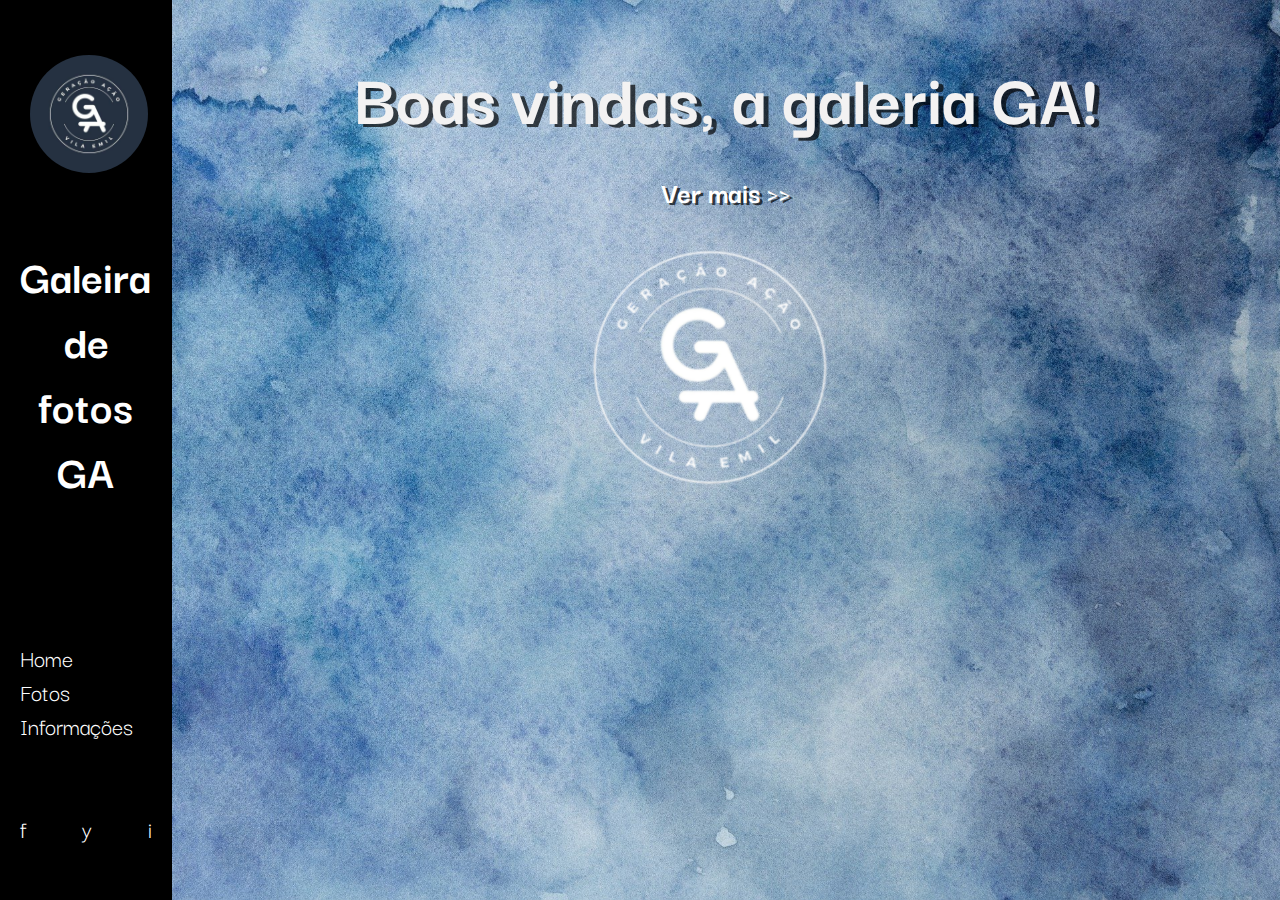
<file: index.html>
<!DOCTYPE html>
<html lang="en">
<head>
    <meta charset="UTF-8">
    <meta name="viewport" content="width=device-width, initial-scale=1.0">
    <link rel="stylesheet" href="css/styles.css">
    <title>galeria GA</title>
</head>
<body>
    <div class="container">
        <nav class="nav-bar">
          <img src="css/imagens/GA.jpeg" alt="">
            <h1>
                Galeira de fotos GA</h1>
              <div class="mobile-menu">
                <div class="line1"></div>
                <div class="line2"></div>
                <div class="line3"></div>
              </div>
             
                <ul class="nav">
                    <li><a href="./index.html">Home</a></li>
                    <li><a href="./fotos.html">Fotos</a></li>
                    <li><a href="./infomacoes.html">Informações</a></li>
                    
                    <li class="container_social-mobile"> 
                      <ul class="social-mobile_itens">
                       <li><a href="https://www.facebook.com/icnvvilaemil?locale=pt_BR">F</a></li>
                       <li><a href="https://www.youtube.com/@ICNVvilaemil">Y</a></li>
                       <li><a href="https://www.instagram.com/gavilaemil?utm_source=ig_web_button_share_sheet&igsh=ZDNlZDc0MzIxNw==">I</a></li>
                      </ul>
                   </li>
                </ul>

               
            
             <ul class="list-sociais">
              <li><a href="https://www.facebook.com/icnvvilaemil?locale=pt_BR">f</a></li>
              <li><a href="https://www.youtube.com/@ICNVvilaemil">y</a></li>
              <li><a href="https://www.instagram.com/gavilaemil?utm_source=ig_web_button_share_sheet&igsh=ZDNlZDc0MzIxNw==">i</a></li>
             </ul>
        </nav> 
        
        <main class="galeria">
       <div class="galeria-boas_vindas">
        <h2>Boas vindas, a galeria GA!</h2>
        <a href="./fotos.html">Ver mais >></a>
        <img src="css/imagens/logoGA.PNG" alt="">
       </div>
         
        
    </main>
    </div>
   <script src="nav_bar-mobile.js"></script>
</body>
</html>
</file>
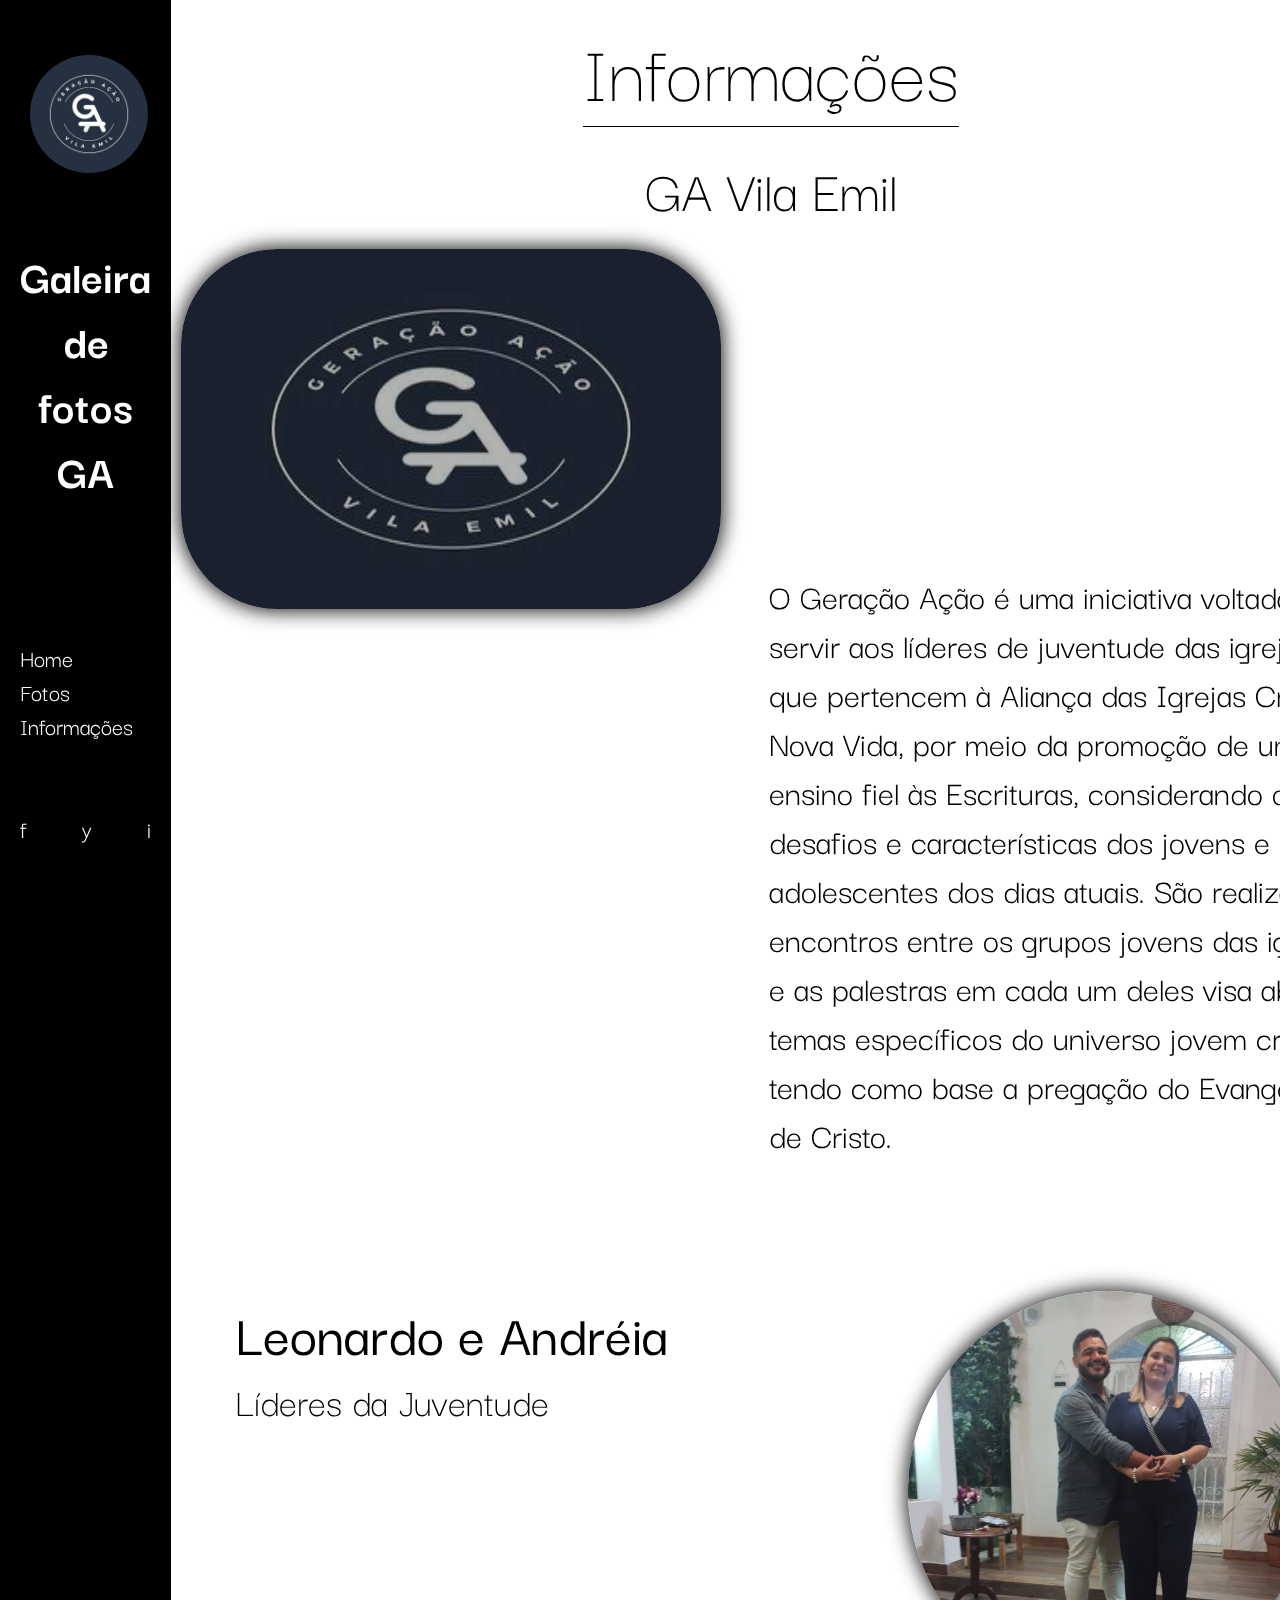
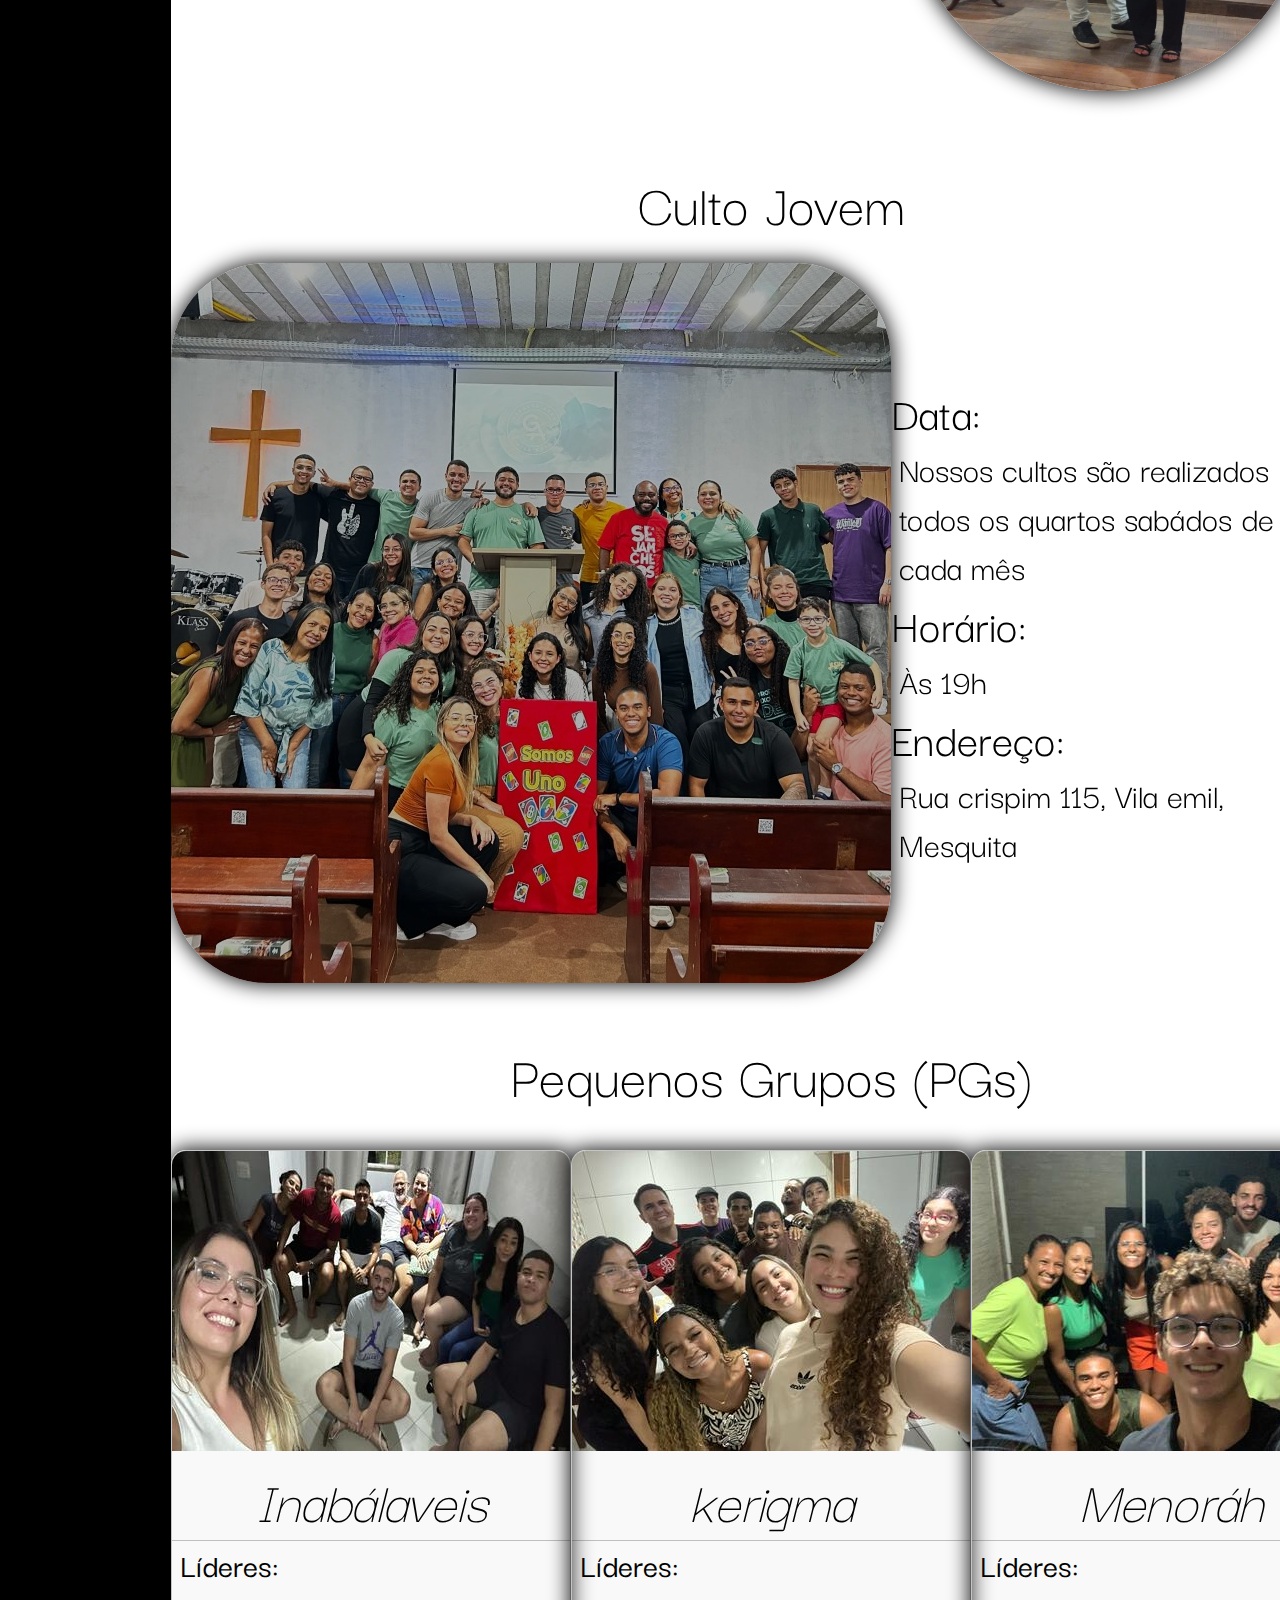
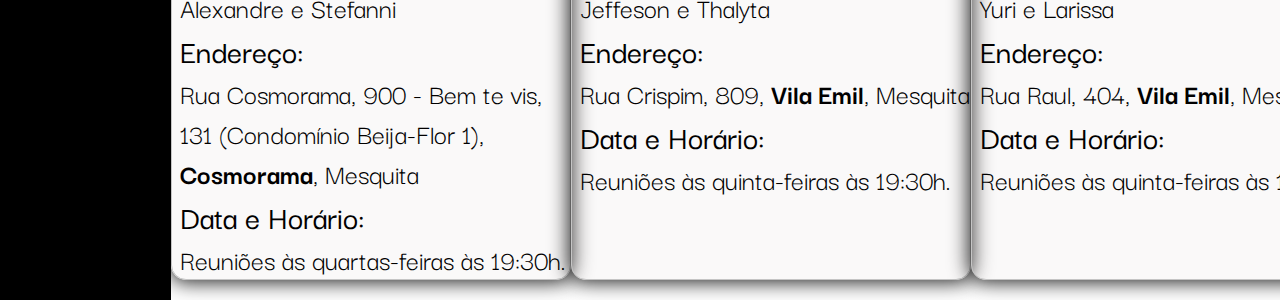
<file: infomacoes.html>
<!DOCTYPE html>
<html lang="en">
<head>
    <meta charset="UTF-8">
    <meta name="viewport" content="width=device-width, initial-scale=1.0">
    <link rel="shortcut icon" href="css/favicon/favicon-16x16.png" type="image/x-icon">
    <link rel="stylesheet" href="css/styles.css">
    <title>Document</title>
</head>
<body>
    <div class="container">
        <nav class="nav-bar">
            <img src="css/imagens/GA.jpeg" alt="">           <h1>
                Galeira de fotos GA</h1>
    
                <div class="mobile-menu">
                    <div class="line1"></div>
                    <div class="line2"></div>
                    <div class="line3"></div>
                </div>
    
                    <ul class="nav">
                        <li><a href="./index.html">Home</a></li>
                        <li><a href="./fotos.html">Fotos</a></li>
                        <li><a href="./infomacoes.html">Informações</a></li> 
                         
                        <li class="container_social-mobile"> 
                           <ul class="social-mobile_itens">
                            <li><a href="https://www.facebook.com/icnvvilaemil?locale=pt_BR">F</a></li>
                            <li><a href="https://www.youtube.com/@ICNVvilaemil">Y</a></li>
                            <li><a href="https://www.instagram.com/gavilaemil?utm_source=ig_web_button_share_sheet&igsh=ZDNlZDc0MzIxNw==">I</a></li>
                           </ul>
                        </li>
                       

                    </ul>
    
                  
                
             <ul class="list-sociais">
                <li><a href="https://www.facebook.com/icnvvilaemil?locale=pt_BR">f</a></li>
                <li><a href="https://www.youtube.com/@ICNVvilaemil">y</a></li>
                <li><a href="https://www.instagram.com/gavilaemil?utm_source=ig_web_button_share_sheet&igsh=ZDNlZDc0MzIxNw==">i</a></li>
             </ul>
          
            
        </nav>
        
        
        <main class="info">
           
            <div class="container-info">
            <div class="tiltle-info"><h1 >Informações</h1></div>

             <div class="tiltle-ga"><h1>GA Vila Emil</h1></div>


             <div class="title-lideres">
                 <div class="ga-descript">
                    <img class="img-fundo" src="css/imagens/GA_fundo.jpeg" alt=""/>
                 <p>O Geração Ação é uma iniciativa voltada para servir aos líderes de juventude das igrejas que pertencem à Aliança das Igrejas Cristãs Nova Vida, por meio da promoção de um ensino fiel às Escrituras, considerando os desafios e características dos jovens e adolescentes dos dias atuais. São realizados encontros entre os grupos jovens das igrejas, e as palestras em cada um deles visa abordar temas específicos do universo jovem cristão, tendo como base a pregação do Evangelho de Cristo.</p>
                 </div>
                  <div class="lideres">
                    <img class="img-lideres" src="css/imagens/lideresGA.webp" alt=""> 
                  
                    <div class="titulos">
                        <h1 class="nome">Leonardo e Andréia</h1> 
                        <h1 class="subtitulo">Líderes da Juventude</h1>
                    </div>
                  </div>
                  
                </div>
                </div>

                <div class="culto-jovem">
                    <div class="tiltle-culto_jovem"><h1>Culto Jovem</h1></div>
                   <div class="container-jovem">
                    <img class="img-culto_jovem" src="css/imagens/foto-culto.jpg" alt="foto culto GA">

                    <div class="jovem-descript"> 
                         <h1 class="data-culto_jovem">Data:</h1>
                        <p class="descricao-data">Nossos cultos são realizados todos os quartos sabádos de cada mês</p>
    
                        <h1 class="horario-culto_jovem">Horário:</h1>
                        <p class="descricao-horario">Às 19h</p>
    
                        <h1 class=" endereco-culto_jovem">Endereço:</h1>
                        <p class="descricao-endereco">Rua crispim 115, Vila emil, Mesquita</p></div>
                </div> 
                   </div>

                <div class="pg">
                      <div class="tiltle-pg"><h1>Pequenos Grupos (PGs)</h1></div>
                      <div class="container-pg">
                        <div class="container-grupo">
                            <img src="css/imagens/inabalaveis.jpeg" alt="pequeno grupo inábalaves">
                             <h1 class="tiltle-grupos">Inabálaveis</h1>
                             
                             <h2 class="subtiltle-grupos">Líderes:</h2>
                             <p>Alexandre e Stefanni</p>
                           
                             <h2 class="subtiltle-grupos">Endereço:</h2>
                             <p>Rua Cosmorama, 900 - Bem te vis, 131 (Condomínio Beija-Flor 1), <strong>Cosmorama</strong>, Mesquita</p>
                             
                             <h2 class="subtiltle-grupos">Data e Horário:</h2>
                             <p>Reuniões às quartas-feiras às 19:30h.</p>
                      </div>
                        <div class="container-grupo">
                            <img src="css/imagens/keriguima.jpeg" alt="pequeno grupo inábalaves">
                             <h1 class="tiltle-grupos">kerigma</h1>
                             
                             <h2 class="subtiltle-grupos">Líderes:</h2>
                             <p>Jeffeson e Thalyta</p>
                           
                             <h2 class="subtiltle-grupos">Endereço:</h2>
                             <p>Rua Crispim, 809, <strong>Vila Emil</strong>, Mesquita</p>
                             
                             <h2 class="subtiltle-grupos">Data e Horário:</h2>
                             <p>Reuniões às quinta-feiras às 19:30h.</p>
                      </div>

                        <div class="container-grupo">
                            <img src="css/imagens/pg3.jpeg" alt="pequeno grupo inábalaves">
                             <h1 class="tiltle-grupos">Menoráh</h1>
                             
                             <h2 class="subtiltle-grupos">Líderes:</h2>
                             <p>Yuri e Larissa</p>
                           
                             <h2 class="subtiltle-grupos">Endereço:</h2>
                             <p>Rua Raul, 404, <strong>Vila Emil</strong>, Mesquita.</p>
                             
                             <h2 class="subtiltle-grupos">Data e Horário:</h2>
                             <p>Reuniões às quinta-feiras às 19:30h.</p>
                      </div>
                </div>
            </div>
         </div>

         
        </main>
    </div>
    <script src="nav_bar-mobile.js"></script>
</body>
</html>
</file>
<file: css/styles.css>
@import url('https://fonts.googleapis.com/css2?family=Darker+Grotesque:wght@300..900&family=Roboto+Flex:opsz,wght@8..144,100..1000&family=Roboto:ital,wght@0,100..900;1,100..900&display=swap');
* {
    margin : 0;
    padding: 0;
    border: 0;
    box-sizing: border-box;
    
 
    
}

body {
    background-color: black;
    font-family: "Darker Grotesque", sans-serif;
    color: white;
    font-size: 24px;
     
}


ul{
    margin: 0;
    padding: 0;
}
li {
    list-style: none;
}

a {
    color: white;
    text-decoration: none;
    font-size: 25px;
}
.nav a {
    display: block;
    width: 100%;
    transition: background-color 1s,font-weight .5s, padding-left .5s;
}
.nav .img-mobile{
    display: none;
}
.nav a:hover{
    
    font-weight:bold;
    padding-left: 15px ;
   
    background-color: rgb(204, 204, 204, 0.2);
}


a:hover{
    font-weight:bold;
    text-shadow: 2px 2px rgb(0, 0, 0, 0.7); 
  
}
.nav-bar img {width: 90%;
border-radius: 100%;
margin-left:10px;

}

.nav-bar h1 {
    text-align: center;
    font-size: 2em;
}
.nav-bar {
    width: 15vw; 
    height: 100vh;
    position: sticky;
    top: 0;
    left: 0;
    padding: 20px;
    display: flex;
    flex-direction: column;
    justify-content: space-around;
    
    
    
}
   

.list-sociais {
    display: flex;
    justify-content: space-between;
   
}

.container_social-mobile{
    display: none;
}



.container  {
    display: flex;
}

.galeria {
    width:100vw;
    min-height:100vh ;
     background-image: url(./imagens/azul.jpg); 
    background-attachment: fixed;
    background-size:cover;
    
}

.galeria-boas_vindas{
    display: flex;
    flex-direction: column;
    flex-wrap: nowrap;
    align-items: center;
    gap: 25px;
    padding-top: 4%;
}
.galeria h2 {
    font-size: 75px;
    color: rgb(243, 242, 242);
    text-shadow: 5px  3px rgb(0, 0, 0, 0.7);
}
.galeria a {
    font-size: 30px;
    font-weight:bold;
    text-shadow: 3px 2px rgb(0, 0, 0, 0.7);
}




.container-fotos {
    padding-top: 5px;
    display: flex;
    flex-wrap: wrap;
    column-gap: 10px;
    row-gap: 10px;
    justify-content: center;
 
}

.galeria-fotos{
    
    text-align: center;
    width: 100%;
}
.fotos-itens{
width: 20%;
overflow: hidden;




}

.fotos-itens img{  
 
  width: 100%;
  height: 80%;
  object-fit: contain;
transition: scale .8s ease;
  
  
}

.fotos-itens img:hover{
   scale:1.80;
  
   
}

.btn-aparecer{
    padding:15px;
    font-size: 20px;
    margin-top: 5px;
    color: white;
    background-color: gray;
    border-radius: 8%;
    cursor: pointer;   
}

.btn-download {
    padding:0px;
    margin: 0;
    background-color:transparent ;
  
}
.btn-download::after{
    content: url( imagens/icon\ 35x35.png
    );
}


.info{
    background-color:white;
    width: 100vw;
    color: black;
   
}
.container-info{
    display: flex;
    /* position: relative; */
    z-index: 10;
    min-height: 100vh;;
    display: flex;
    flex-direction: column;
    flex-wrap: nowrap;
    align-items: center;
    
}
.tiltle-info {
    padding-top: .5em;
    text-align: center;
    border-bottom: 1px solid black;
}
.container-info h1 {
    font-size: 2.5em;
    font-weight: 350;
}

.tiltle-info h1 {
   font-weight: 300; 
    font-size: 3.5em;   
} 

.tiltle-ga h1 {
    margin:20px ;
}

.title-lideres{
    width: 100%;
    position: relative;
    display: flex;
    flex-direction: column;
    justify-content: center;
    flex-wrap: nowrap;
    align-items: center;
}

.ga-descript {
    display: flex;
    flex-direction: row;
    justify-content: space-around;
    gap: 20px;
    align-items: baseline;
    
    
}

.title-lideres .img-fundo{
    width: 45%;
    height: 40vh;
    border-radius: 4em;
    filter: brightness(70%);
    box-shadow: 0px 0px 20px 2px rgb(0, 0, 0, 0.9);
}

.ga-descript p {
    font-size: 1.5em;
    width: 50%
}

.lideres {
    display: flex;
    flex-direction: row-reverse;
    width: 100%;
    align-items: flex-start;
    justify-content:center;
    margin-top: 5.5em;
    gap: 10em;
}

.lideres .img-lideres{
    width: 400px;
    border-radius: 50%;
    box-shadow: 0px 0px 20px 2px rgb(0, 0, 0, 0.9);

}
.lideres .nome {
    font-weight: 500;
}

.lideres .subtitulo{
    font-size: 1.7em;
}

.culto-jovem {
    width: 100%;
    margin-top: 50px;
    display: flex;
    flex-direction: column;
    justify-content: center;
    justify-items: center;
    align-items: center;
    position: relative;
}

.tiltle-culto_jovem h1{
    margin: 20px;
    font-weight: 350;
    font-size: 2.5em;

}

.container-jovem{
    display: flex;
    align-items: center;
    justify-content: space-around;
    flex-wrap: nowrap;
    flex-direction: row;
    width: 100%;
}

.img-culto_jovem {
    border-radius: 4em;
    filter: brightness(70%);
    box-shadow: 0px 0px 20px 2px rgb(0, 0, 0, 0.9);
}
.jovem-descript{
    width: 40%;
}
.jovem-descript h1{
   font-weight: 400;
}

.jovem-descript p {
    font-size: 1.5em;
    width: 80%;
}


.pg{
    margin-top: 50px;
    display: flex;
    flex-direction: column;
    flex-wrap: nowrap;
    justify-content: center;
    align-items: center;
    margin-bottom: 20px;
}

.tiltle-pg h1{
    font-weight: 350;
    font-size: 2.5em;
    margin-bottom: 35px;
}

.container-pg{
    display: flex;
    flex-direction: row;
    align-items: stretch;
    width: 100%;
    justify-content: space-around
    
}
.container-pg img{
    width: 400px;
   
}

.container-grupo{
    width: 400px;
    border-radius: 15px;
    border-top:none ;
    border: 1px solid rgb(197, 197, 197);
    overflow: hidden;
    background-color:rgba(226, 221, 221, 0.171);
    box-shadow: 0px 0px 20px 2px rgb(0, 0, 0, 0.9);
}

 .tiltle-grupos {
    font-weight: 300;
    font-style: italic;
    font-size: 2.5em;
    text-align: center;
    border-bottom: 1px solid rgba(51, 43, 43, 0.281);
 }

.container-grupo .subtiltle-grupos, p {
    padding-left: 8px;
}

.subtiltle-grupos{
    font-weight: 500;
    font-size: 1.4em;
 }

 .container-grupo p {
    font-size: 1.2em;
 }


@media screen and (min-width: 320px) and (max-width: 1023px) {

    body{
        
        font-size: 12px;

    }
    .container{
       display:flex;
       flex-direction: column;
       flex-wrap: wrap;
       overflow: hidden;
       min-height: 100vh;
      
    }

    .nav-bar{
        position:fixed;
        top: 0;
        display: flex;
        width:100vw;
        height: 5.4vh;
        flex-direction: row;
        justify-content: space-between;
        background-color: #060e1a;
        align-items: center;
        z-index: 1000;
        
    }
  .nav-bar img{
    width: 20%;
    display: none;
  } 

  .list-sociais{
    display: none;
  }
  .mobile-menu{
   cursor:pointer ;
  }
  .mobile-menu div{
    width: 32px;
    height: 2px;
    background-color: white;
    margin: 8px;
  }
 
  .nav{
   position: absolute;
   top: 96%;
   background-color: #060e1a;
   right: 0;
   width: 100vw;
   height: 100vh;
   display: flex;
   flex-direction: column;
   align-items: center;
   padding-top: 4vh;
   gap: 4em;
   transform: translateX(100%);
   transition: transform 0.7s ease-in;
   z-index: 10000; 
   overflow-y: scroll;
  }
   
  .nav.active{
    transform: translateX(0);
  }

  .nav li {
    opacity: 0;
  }
  @keyframes navLinkFade {
    from {
      opacity: 0;
      transform: translateX(50px);
    }
    to {
      opacity: 1;
      transform: translateX(0);
    }
  }
  
  .mobile-menu.active .line1 {
    transform: rotate(-45deg) translate(-8px, 8px);
    transition: transform 0.5s;
  }
  
  .mobile-menu.active .line2 {
    opacity: 0; 
    transition: transform 0.5s, opacity 0,5s
   }
  
  .mobile-menu.active .line3 {
    transform: rotate(45deg) translate(-5px, -7px);
    transition: transform 0.5s;
  }
   
  .mobile-menu.active .line1,.line2,.line3{
    transition: transform 0.5s, opacity 0.5s;
  }

  .nav a {
    display: inline-block;
    width: 100vw;
    text-align: center;
    padding: 25px;;
    transition: background-color 1s,font-weight .5s, padding .5s;

}

.nav a:hover{   
   font-weight: 700;
   background-color: rgb(204, 204, 204, 0.1);
   padding: 30px;
}

.container_social-mobile{
    display:flex;
    flex-direction: row;
    flex-wrap: nowrap;
    justify-content: space-between;
    margin-top: 28%;
}
.social-mobile_itens{
    display: flex;
    width: 100vw;
    padding: 50px;
    flex-direction: row;
    justify-content: space-between;
   
}
.social-mobile_itens a{ 
 width: 100%;
 padding: 0;
 margin: 0;
 background-color: transparent;
 font-size: 2.5em;
}

.social-mobile_itens a:hover{ 
 width: 100%;
 padding:0;
 background-color:transparent;
}

.galeria{
    display: flex;
    justify-content: center;
}
.galeria h2 {
text-align: center;
font-size: 4em;
}

.galeria img {
    width: 80%;
    margin-left: 40px;
}

.galeria-boas_vindas{
    margin-top: 2em;
    display: flex;
    justify-content: center;
}

.container-fotos {
    margin-top: 6vh;
}

.fotos-itens{
    width: 60%;
}

.tiltle-info{
    margin-top: 6vh;
}

.ga-descript{
 flex-direction: column;
 align-items: center;
   
}

.ga-descript p {
    width: 95%;
}

.ga-descript .img-fundo{
    width:90vw ;
    filter: brightness(100%);
}
.lideres{
    flex-direction: column;
    align-items: center;
    gap: 1em;
}

.lideres .img-lideres{
    width: 200px;
    box-shadow: 0px 0px 20px 2px rgb(0, 0, 0, 0.4);
}

.titulos .subtitulo {
    text-align: center;
}

.container-jovem{
    flex-direction: column;
    justify-content: center;
    gap: 2em;
}
.container-jovem .img-culto_jovem{
    width:90vw;
    filter: brightness(100%);
    box-shadow: 0px 0px 20px 2px rgb(0, 0, 0, 0.45);
}
.container-jovem .jovem-descript{
    width: 90%;
    padding-left: 2em;
}

.jovem-descript p {
    padding-bottom: .5em;
}


.container-pg {
    flex-direction: column;
    align-items: center;
    gap:5em;
}

.container-grupo{
    width: 90vw;
    box-shadow: 0px 0px 20px 2px rgb(0, 0, 0, .4);
}

.container-pg img {
    width: 90vw;

}

.tiltle-grupos{
    margin-top: -7px;
}
}
</file>
